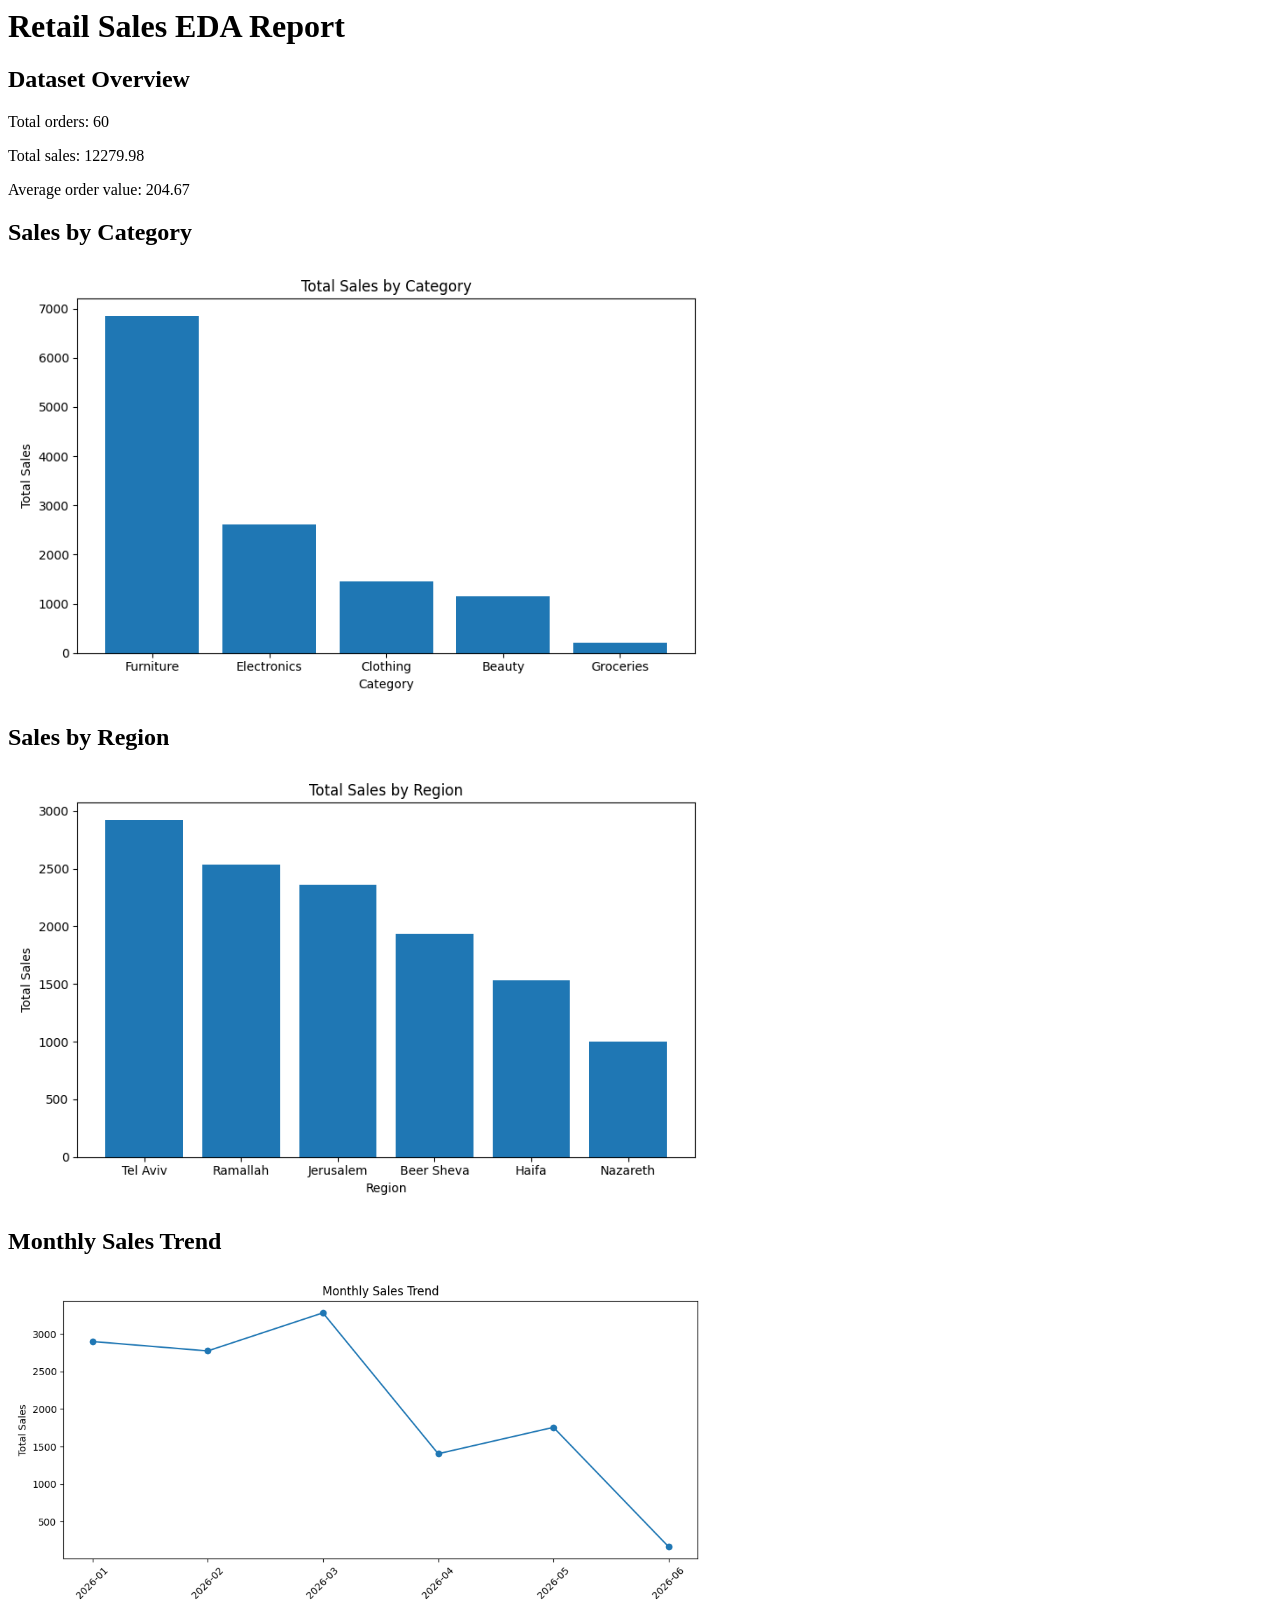
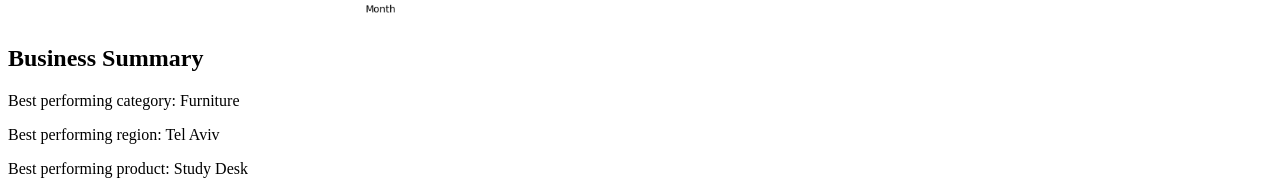
<file: artifacts/eda_report.html>
<html>
<head>
    <title>Retail Sales EDA Report</title>
</head>
<body>
    <h1>Retail Sales EDA Report</h1>

    <h2>Dataset Overview</h2>
    <p>Total orders: 60</p>
    <p>Total sales: 12279.98</p>
    <p>Average order value: 204.67</p>

    <h2>Sales by Category</h2>
    <img src="figures/sales_by_category.png" width="700">

    <h2>Sales by Region</h2>
    <img src="figures/sales_by_region.png" width="700">

    <h2>Monthly Sales Trend</h2>
    <img src="figures/monthly_sales.png" width="700">

    <h2>Business Summary</h2>
    <p>Best performing category: Furniture</p>
    <p>Best performing region: Tel Aviv</p>
    <p>Best performing product: Study Desk</p>
</body>
</html>
</file>
